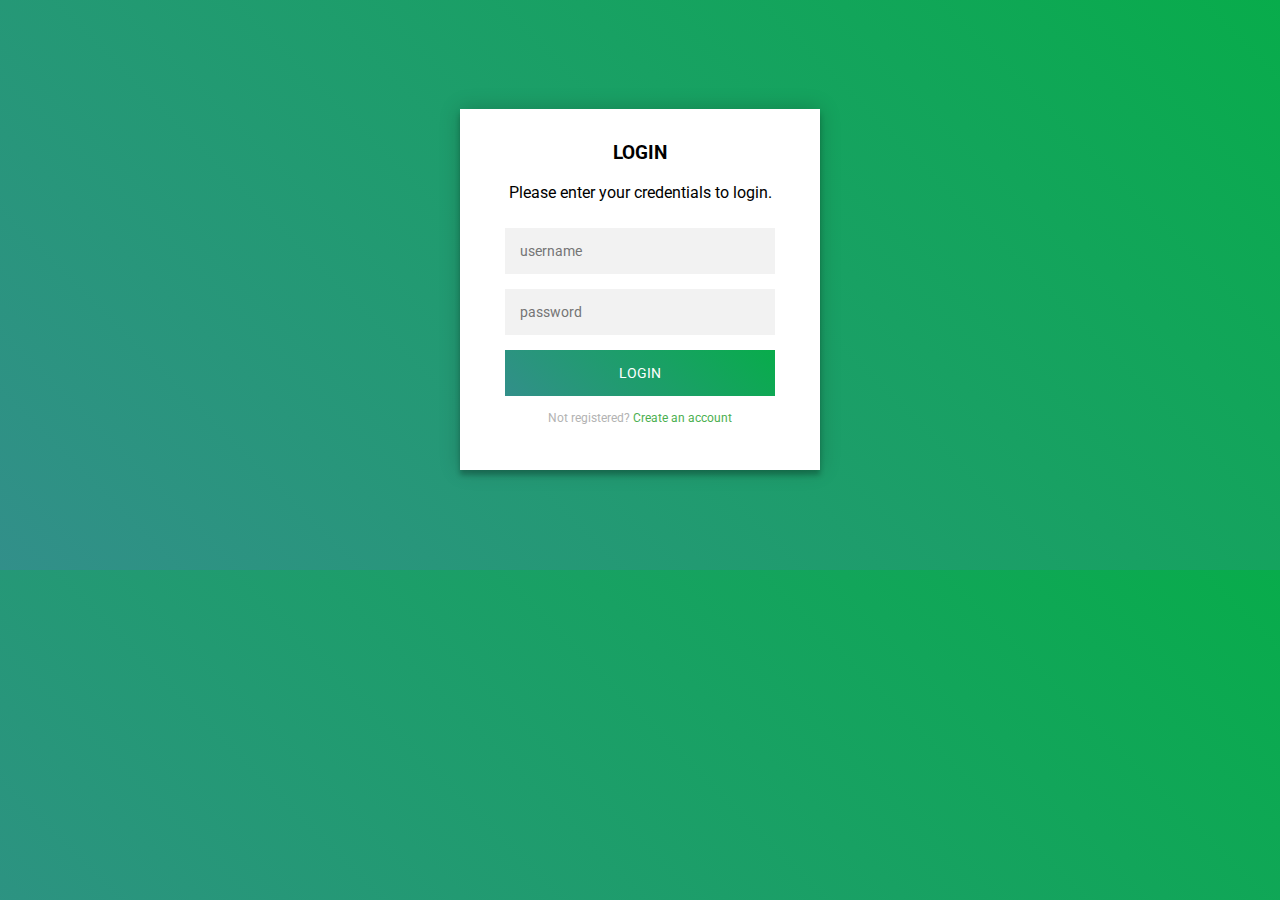
<file: login.html>
<!DOCTYPE html>
<html>
<head>
<link rel="stylesheet" href="css/login.css">
<title>Login page</title>
</head>
<body>
  <body>
    <div class="login-page">
      <div class="form">
        <div class="login">
          <div class="login-header">
            <h3>LOGIN</h3>
            <p>Please enter your credentials to login.</p>
          </div>
        </div>
        <form class="login-form">
          <input type="text" placeholder="username"/>
          <input type="password" placeholder="password"/>
          <button type="submit"> login</button>
          <p class="message">Not registered? <a href="singup.html">Create an account</a></p>
        </form>
      </div>
    </div>
</body>
</body>
</html>
</file>
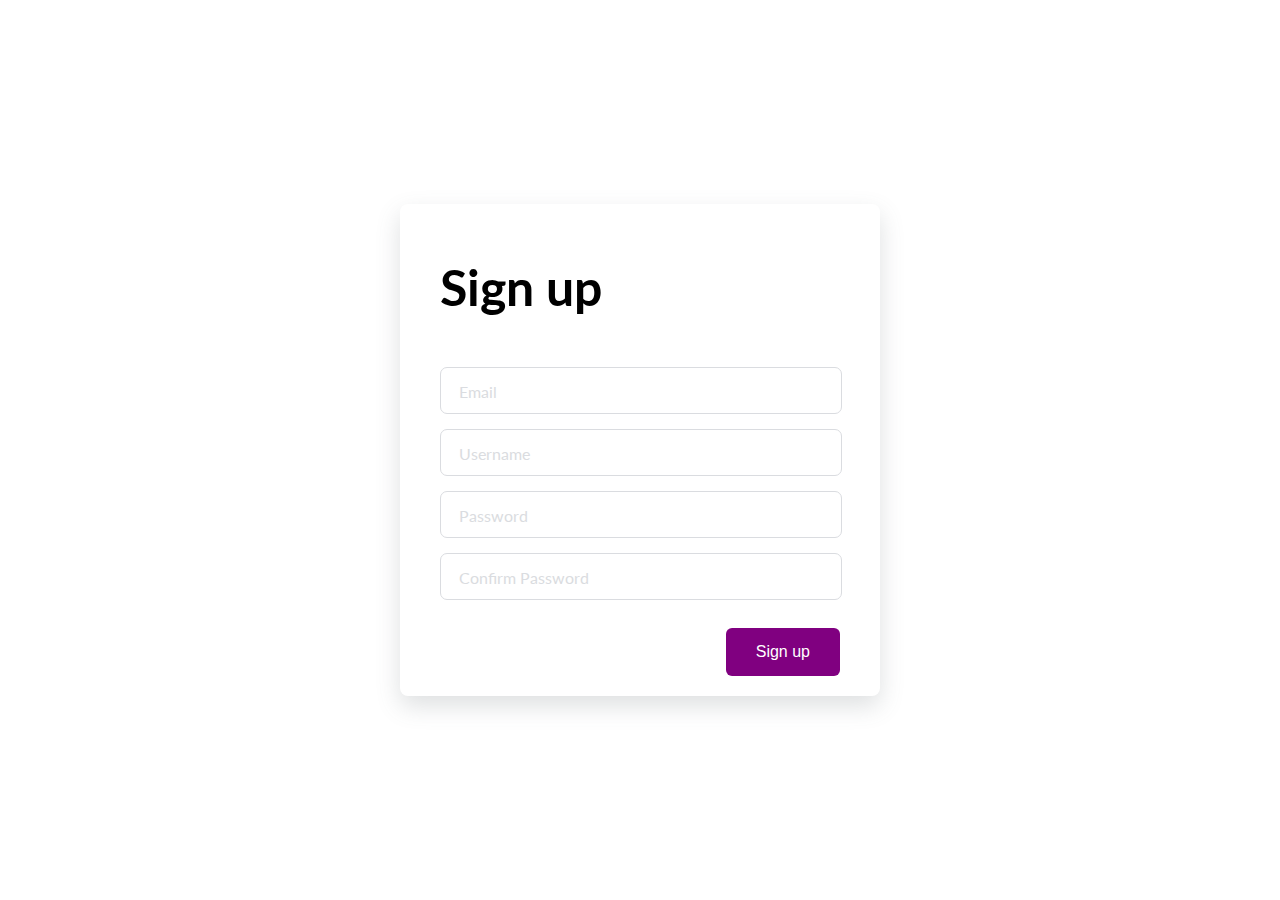
<file: singup.html>
<!DOCTYPE html>
<html lang="en">
<head>
  <meta charset="UTF-8">
  <meta name="viewport" content="width=device-width, initial-scale=1.0">
  <meta http-equiv="X-UA-Compatible" content="ie=edge">
  <title>Document</title>
  <link rel="stylesheet" href="css/singup.css">
</head>
<body>
    <div class="signupFrm">
        <form action="" class="form">
          <h1 class="title">Sign up</h1>
    
          <div class="inputContainer">
            <input type="text" class="input" placeholder="a">
            <label for="" class="label">Email</label>
          </div>
    
          <div class="inputContainer">
            <input type="text" class="input" placeholder="a">
            <label for="" class="label">Username</label>
          </div>
    
          <div class="inputContainer">
            <input type="text" class="input" placeholder="a">
            <label for="" class="label">Password</label>
          </div>
    
          <div class="inputContainer">
            <input type="text" class="input" placeholder="a">
            <label for="" class="label">Confirm Password</label>
          </div>
    
          <input type="submit" class="submitBtn" value="Sign up">
        </form>
      </div>

</body>
</html>
</file>
<file: css/login.css>
@import url(https://fonts.googleapis.com/css?family=Roboto:300);
header .header{
  background-color: #fff;
  height: 45px;
}
header a img{
  width: 134px;
margin-top: 4px;
}
.login-page {
  width: 360px;
  padding: 8% 0 0;
  margin: auto;
}
.login-page .form .login{
  margin-top: -31px;
margin-bottom: 26px;
}
.form {
  position: relative;
  z-index: 1;
  background: #FFFFFF;
  max-width: 360px;
  margin: 0 auto 100px;
  padding: 45px;
  text-align: center;
  box-shadow: 0 0 20px 0 rgba(0, 0, 0, 0.2), 0 5px 5px 0 rgba(0, 0, 0, 0.24);
}
.form input {
  font-family: "Roboto", sans-serif;
  outline: 0;
  background: #f2f2f2;
  width: 100%;
  border: 0;
  margin: 0 0 15px;
  padding: 15px;
  box-sizing: border-box;
  font-size: 14px;
}
.form button {
  font-family: "Roboto", sans-serif;
  text-transform: uppercase;
  outline: 0;
  background-color: #328f8a;
  background-image: linear-gradient(45deg,#328f8a,#08ac4b);
  width: 100%;
  border: 0;
  padding: 15px;
  color: #FFFFFF;
  font-size: 14px;
  -webkit-transition: all 0.3 ease;
  transition: all 0.3 ease;
  cursor: pointer;
}
.form .message {
  margin: 15px 0 0;
  color: #b3b3b3;
  font-size: 12px;
}
.form .message a {
  color: #4CAF50;
  text-decoration: none;
}

.container {
  position: relative;
  z-index: 1;
  max-width: 300px;
  margin: 0 auto;
}

body {
  background-color: #328f8a;
  background-image: linear-gradient(45deg,#328f8a,#08ac4b);
  font-family: "Roboto", sans-serif;
  -webkit-font-smoothing: antialiased;
  -moz-osx-font-smoothing: grayscale;
}
</file>
<file: css/singup.css>
@import url('https://fonts.googleapis.com/css2?family=Lato&display=swap');

/* Get rid of all default margins/paddings. Set typeface */
body {
  box-sizing: border-box;
  margin: 0;
  padding: 0;
  background-color: white;
  font-family: "lato", sans-serif;
}
/* Puts the form in the center both horizontally and vertically. Sets its height to 100% of the viewport's height */

.signupFrm {
    display: flex;
    justify-content: center;
    align-items: center;
    height: 100vh;
  }
  .form {
    background-color: white;
    width: 400px;
    border-radius: 8px;
    padding: 20px 40px;
    box-shadow: 0 10px 25px rgba(92, 99, 105, .2);
  }
  
  .title {
    font-size: 50px;
    margin-bottom: 50px;
  }
  .inputContainer {
    position: relative;
    height: 45px;
    width: 90%;
    margin-bottom: 17px;
  }
  /* Style the inputs */

.input {
    position: absolute;
    top: 0px;
    left: 0px;
    height: 100%;
    width: 100%;
    border: 1px solid #DADCE0;
    border-radius: 7px;
    font-size: 16px;
    padding: 0 20px;
    outline: none;
    background: none;
    z-index: 1;
  }
  
  /* Hide the placeholder texts (a) */
  
  ::placeholder {
    color: transparent;
  }
  /* Styling text labels */

.label {
    position: absolute;
    top: 15px;
    left: 15px;
    padding: 0 4px;
    background-color: white;
    color: #DADCE0;
    font-size: 16px;
    transition: 0.5s;
    z-index: 0;
  }
  .submitBtn {
    display: block;
    margin-left: auto;
    padding: 15px 30px;
    border: none;
    background-color: purple;
    color: white;
    border-radius: 6px;
    cursor: pointer;
    font-size: 16px;
    margin-top: 30px;
  }
  
  .submitBtn:hover {
    background-color: #9867C5;
    transform: translateY(-2px);
  }
  .input:focus + .label {
    top: -7px;
    left: 3px;
    z-index: 10;
    font-size: 14px;
    font-weight: 600;
    color: purple;
  }
  .input:focus {
    border: 2px solid purple;
  }
  .input:not(:placeholder-shown)+ .label {
    top: -7px;
    left: 3px;
    z-index: 10;
    font-size: 14px;
    font-weight: 600;
  }
</file>
